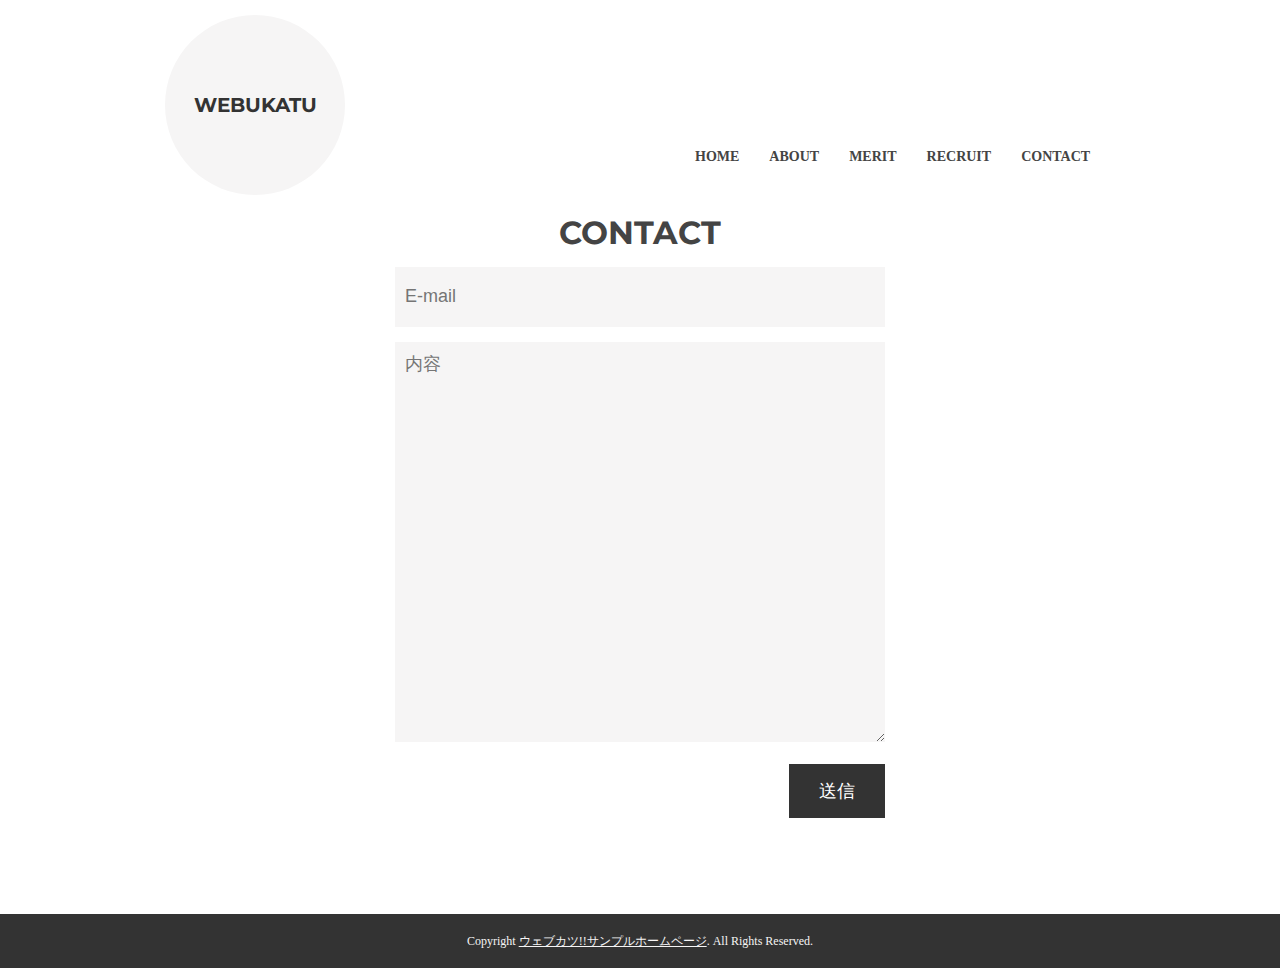
<file: contact.html>
<!DOCTYPE html>
<html lang="ja">
    <head>
        <meta charset="utf-8">
        <title>サンプルホームページ</title>
        <link rel="stylesheet" type="text/css" href="style.css">
        <link href='http://fonts.googleapis.com/css?family=Montserrat:400,700' rel='stylesheet' type='text/css'>
    </head>
    <body>
        <header class="site-width">
            <h1><a href="index.html">WEBUKATU</a></h1>
            <nav id="top-nav">
                <ul>
                    <li><a href="index.html">HOME</a></li>
                    <li><a href="#about">ABOUT</a></li>
                    <li><a href="#merit">MERIT</a></li>
                    <li><a href="#recruit">RECRUIT</a></li>
                    <li><a href="contact.html">CONTACT</a></li>
                </ul>
            </nav>
        </header>
        <div id="main">
 
            <!-- Contact -->
            <section id="contact" class="site-width">
                <h1 class="title">CONTACT</h1>
                <form>
                    <input type="text" placeholder="E-mail" name="email"><br />
                    <textarea cols="100" rows="10" placeholder="内容" name="comment"></textarea><br />
                    <input type="submit" name="submit" value="送信">
                </form>
            </section>
 
        </div>
        <footer>
            Copyright <a href="http://webukatu.com/">ウェブカツ!!サンプルホームページ</a>. All Rights Reserved.
        </footer>
    </body>
</html>
</file>
<file: style.css>
body{
    color: #444;
    margin: 0;
    padding: 0;
    line-height: 150%;
}
 
/*トップバナー*/
#top-baner{
    width: 100%;
}
 
/*ヘッダー部分*/
header{
    margin-bottom: 15px;
    height: 200px;
}
header h1{
    font-size: 20px;
    font-family: 'Montserrat', sans-serif;
    margin: 15px;
    padding: 15px;
    text-align: center;
    float: left;
    height: 150px;
    width: 150px;
    background: #f6f5f5;
    border-radius: 100px;
    -webkit-border-radius: 100px;
    -moz-border-radius: 100px;
    line-height: 150px;
}
header h1 a{
    color: #333;
    text-decoration: none;
}
 
/*ナビゲーション*/
#top-nav{
    float: right;
    width: 500px;
    height: 200px;
    position: relative;
}
nav a{
    padding: 10px 15px;
    color: #444;
    text-decoration: none;
    font-size: 14px;
    font-weight: bold;
}
nav a:hover{
    text-decoration: underline;
}
#top-nav ul{
    height: 40px;
    width: 450px;
    position: absolute;
    bottom: 0;
    right: 0;
    list-style: none;
}
#top-nav ul li{
    float: left;
}
 
/*コンテンツ横幅*/
.site-width{
    width: 980px;
    margin: 0 auto;
}
 
section h1.title{
    font-family: 'Montserrat', sans-serif;
    text-align: center;
}
#about , #merit , #recruit{
    margin-top: 80px;
    margin-bottom: 80px;
}
 
/*パネル*/
.panel{
    background: #f6f5f5;
    border: 1px solid #eee;
    border-radius: 3px;
    -webkit-border-radius: 3px;
    -moz-border-radius: 3px;
  margin: 0 15px;
  padding: 15px;
  width: 30%;
  float: left;
  box-sizing: border-box;
    min-height: 380px;
}
.panel h2{
    color: #333;
    text-align: center;
}
 
/*テーブル*/
table{
    background: rgb(246,246,246);
    border: 1px solid #eee;
    width: 100%;
    border-radius: 3px;
    -webkit-border-radius: 3px;
    -moz-border-radius: 3px;
    padding: 10px;
    margin: 10px 0;
    text-align: left;
    font-size: 14px;
}
th,td{
    padding: 5px 0;
    border-bottom: 1px dotted #ccc;
}
table thead tr th{
    color: #333;
    padding-bottom: 15px;
}
table thead tr th.color1{
    color: rgb(230,140,31);
    font-size: 18px;
}
table tbody th{
    color: rgb(142,130,113);
}
 
#merit{
    overflow: hidden;
}
 
/*フッター*/
footer{
    font-size: 12px;
    padding: 15px;
    background: #333;
    text-align: center;
    color: #f6f5f5;
}
footer a{
    color: #f6f5f5;
}
 
/*contact*/
#contact{
    margin-bottom: 150px;
}
 
/*フォーム*/
form{
    width: 50%;
    margin: 0 auto;
}
input,textarea{
    font-size: 18px;
    margin-bottom: 15px;
}
input[type="text"]{
    width: 100%;
    height: 60px;
    border: none;
    background: #f6f5f5;
    padding: 10px;
    box-sizing: border-box;
}
textarea{
    width: 100%;
    height: 400px;
    border: none;
    background: #f6f5f5;
    padding: 10px;
    box-sizing: border-box;
}
input[type="submit"]{
    background: #333;
    border: none;
    padding: 15px 30px;
    color: white;
    float: right;
}
</file>
